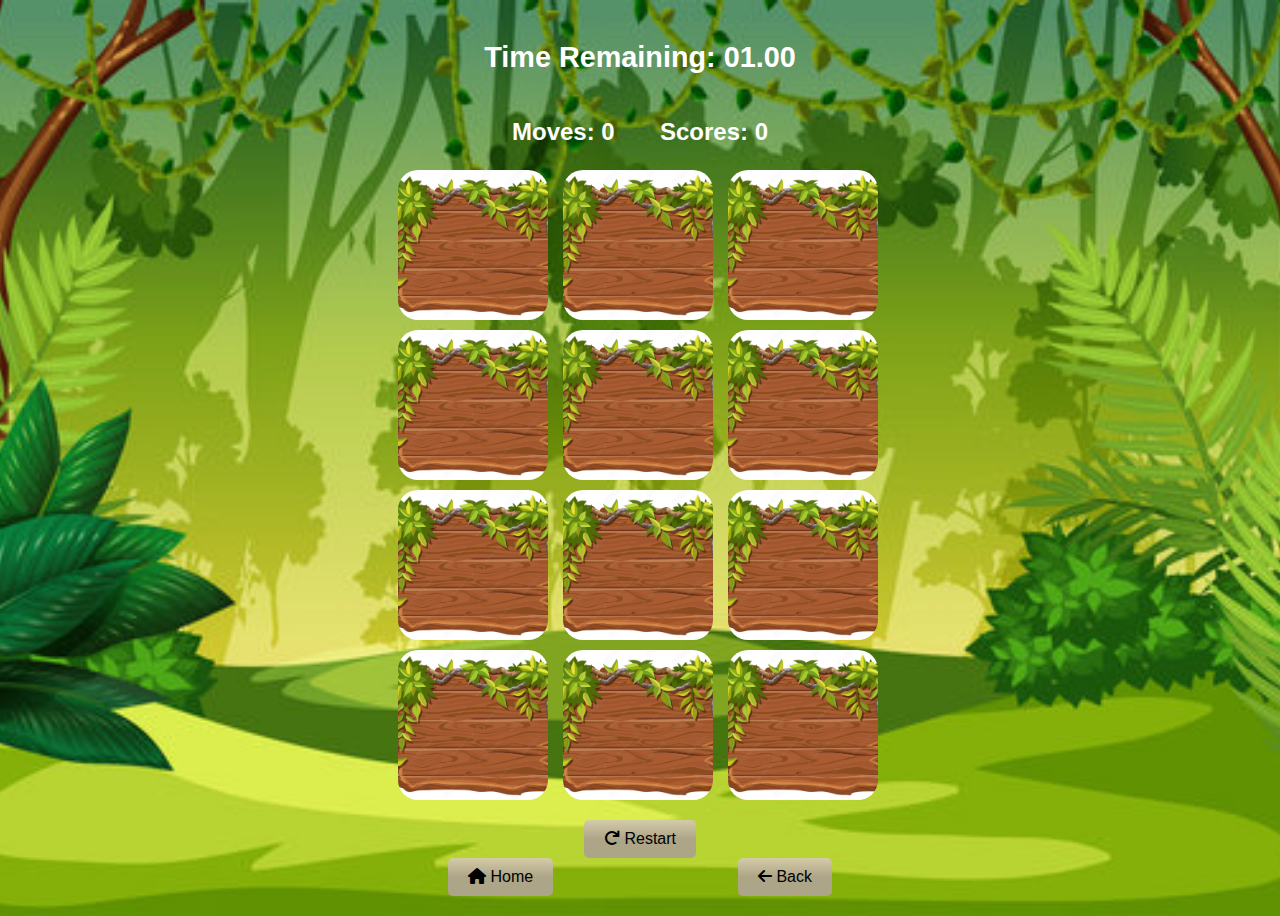
<file: easy.html>
<!DOCTYPE html>
<html lang="en">

<head>
    <meta charset="UTF-8">
    <meta name="viewport" content="width=device-width, initial-scale=1.0">
    <title>Easy Level</title>
    <link rel="stylesheet" href="easy.css">
    <link rel="stylesheet" href="https://cdnjs.cloudflare.com/ajax/libs/font-awesome/6.0.0-beta3/css/all.min.css">

</head>

<body>
    <div id="time-remaining">Time Remaining: 2:00</div>
    <div class="result">
        <p>Moves: <span id="move-counter">0</span></p>
        <p>Scores: <span id="score-counter">0</span></p>
    </div>
    <div id="game-board"></div>
    <div id="controls">
        <div class="restart">
            <button id="restart-button"><i class="fas fa-redo"></i> Restart</button>
        </div>
        <div class="track">
            <button id="home-button"><i class="fas fa-home"></i> Home</button>
            <button id="back-button"><i class="fas fa-arrow-left"></i> Back</button>
        </div>
    </div>

    <!-- Popup Overlay and Box -->
    <div id="popupOverlay" class="popup-overlay">
        <div id="popupBox" class="popup">
            <span id="closePopup" onclick="closePopup()">X</span>
            <div id="popupMessage"></div>
            <div id="fireworksContainer"></div>
        </div>
    </div>
   
    <script src="easy.js"></script>
</body>

</html>
</file>
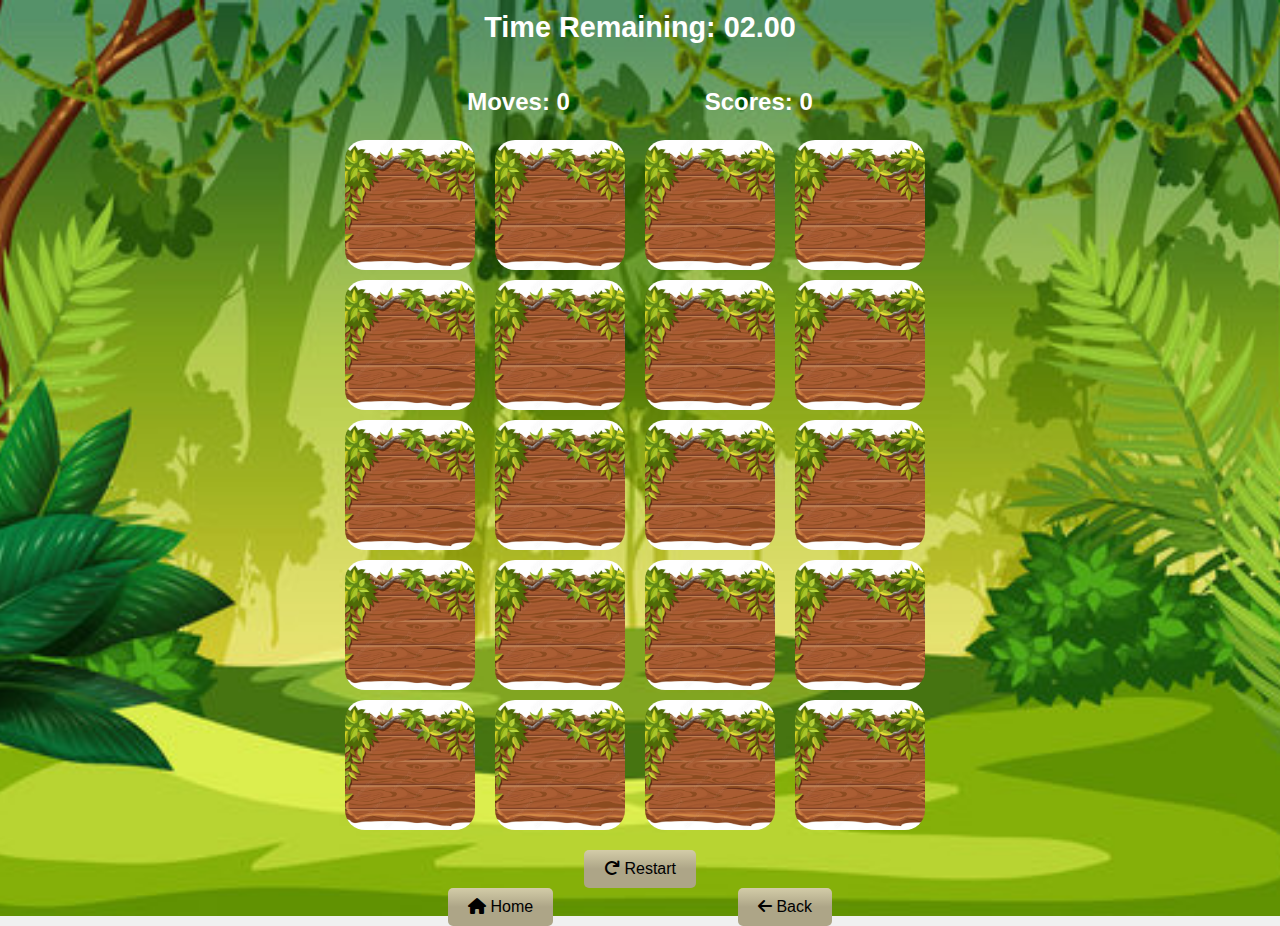
<file: hard.html>
<!DOCTYPE html>
<html lang="en">

<head>
    <meta charset="UTF-8">
    <meta name="viewport" content="width=device-width, initial-scale=1.0">
    <title>Hard Level</title>
    <link rel="stylesheet" href="hard.css">
    <link rel="stylesheet" href="https://cdnjs.cloudflare.com/ajax/libs/font-awesome/6.0.0-beta3/css/all.min.css">

</head>

<body>
    <div id="time-remaining">Time Remaining: 2:00</div>
    <div class="result">
        <p>Moves: <span id="move-counter">0</span></p>
        <p>Scores: <span id="score-counter">0</span></p>
    </div>
    <div id="game-board"></div>
    <div id="controls">
        <div class="restart">
            <button id="restart-button"><i class="fas fa-redo"></i> Restart</button>
        </div>
        <div class="track">
            <button id="home-button"><i class="fas fa-home"></i> Home</button>
            <button id="back-button"><i class="fas fa-arrow-left"></i> Back</button>
        </div>
    </div>

    <!-- Popup Overlay and Box -->
    <div id="popupOverlay" class="popup-overlay">
        <div id="popupBox" class="popup">
            <span id="closePopup" onclick="closePopup()">X</span>
            <div id="popupMessage"></div>
            <div id="fireworksContainer"></div>
        </div>
    </div>
    <script src="hard.js"></script>
</body>

</html>
</file>
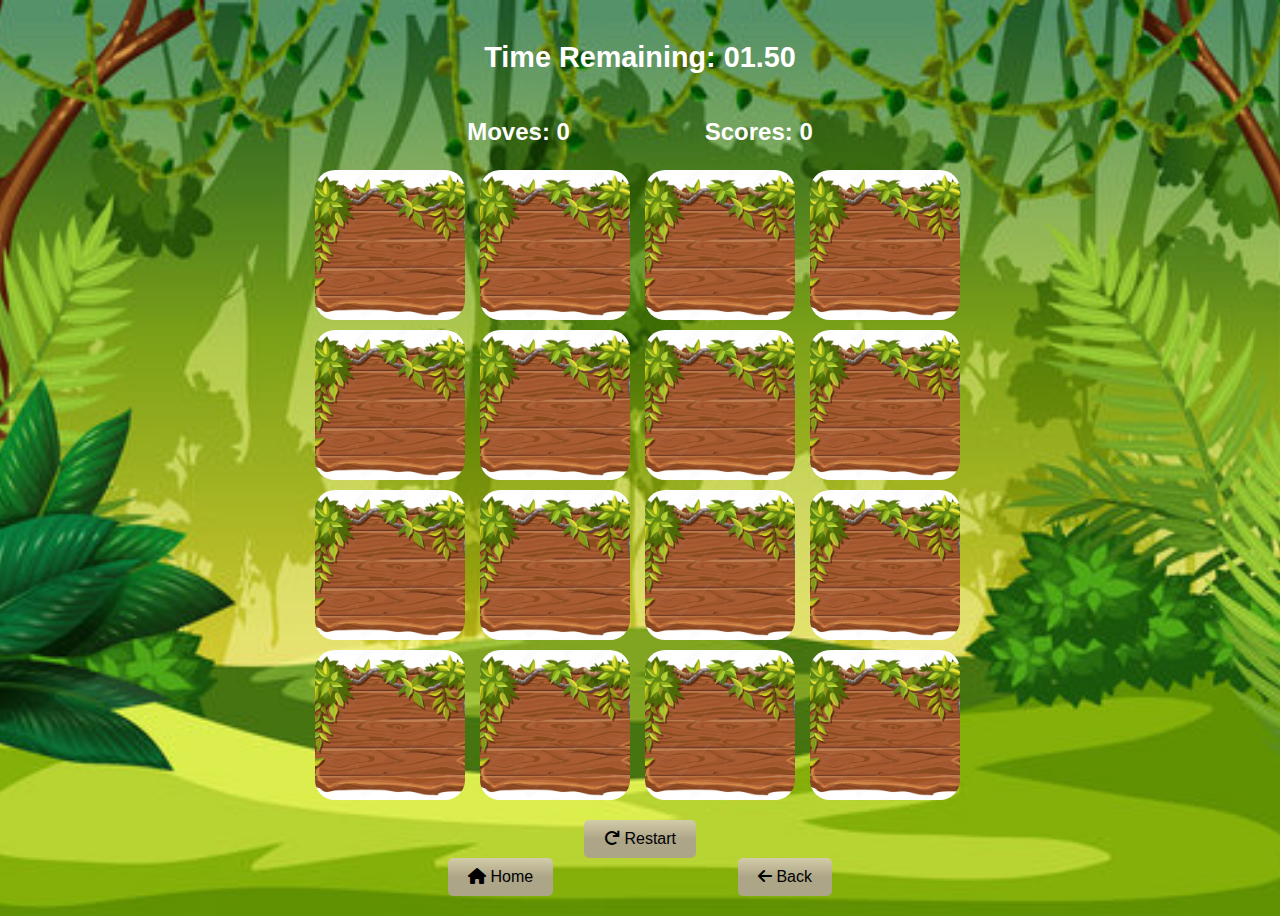
<file: mid.html>
<!DOCTYPE html>
<html lang="en">

<head>
    <meta charset="UTF-8">
    <meta name="viewport" content="width=device-width, initial-scale=1.0">
    <title>Medium Level</title>
    <link rel="stylesheet" href="mid.css">
    <link rel="stylesheet" href="https://cdnjs.cloudflare.com/ajax/libs/font-awesome/6.0.0-beta3/css/all.min.css">

</head>

<body>
    <div id="time-remaining">Time Remaining: 2:00</div>
    <div class="result">
        <p>Moves: <span id="move-counter">0</span></p>
        <p>Scores: <span id="score-counter">0</span></p>
    </div>
    <div id="game-board"></div>
    <div id="controls">
        <div class="restart">
            <button id="restart-button"><i class="fas fa-redo"></i> Restart</button>
        </div>
        <div class="track">
            <button id="home-button"><i class="fas fa-home"></i> Home</button>
            <button id="back-button"><i class="fas fa-arrow-left"></i> Back</button>
        </div>
    </div>

    <!-- Popup Overlay and Box -->
    <div id="popupOverlay" class="popup-overlay">
        <div id="popupBox" class="popup">
            <span id="closePopup" onclick="closePopup()">X</span>
            <div id="popupMessage"></div>
            <div id="fireworksContainer"></div>
        </div>
    </div>
    <script src="mid.js"></script>
</body>

</html>
</file>
<file: easy.css>
body {
    background-image: url('back2.jpeg');
    display: flex;
    flex-direction: column;
    align-items: center;
    justify-content: center;
    font-family: Arial, sans-serif;
    background-color: #f0f0f0;
    background-repeat: no-repeat;
    background-size: cover;
    object-fit: cover;
    height: 100vh;
    background-position: center;

}

#time-remaining {
    margin-top: 20px;
    margin-bottom: 20px;
    font-size: 1.8rem;
    font-weight: bold;
    color: #fff;
}

#game-board {
    display: grid;
    grid-template-columns: repeat(3, 155px);
    grid-gap: 10px;

}

.card {
    width: 150px;
    height: 150px;
    perspective: 1000px;

}

.card-inner {
    position: relative;
    width: 100%;
    height: 100%;
    transform-style: preserve-3d;
    transition: transform 0.6s;
    cursor: pointer;
}

.card.flipped .card-inner {
    transform: rotateY(180deg);
}

.card-front,
.card-back {
    position: absolute;
    width: 100%;
    height: 100%;
    backface-visibility: hidden;
}

.card-front {
    background-image: url('cardPic.jpeg');
    background-color: #bbb;
    display: flex;
    align-items: center;
    justify-content: center;
    font-size: 24px;
    background-repeat: no-repeat;
    object-fit: cover;
    background-position: center;
    background-size: cover;
    border-radius: 20px;


}

.card-back {
    background-color: #fff;
    transform: rotateY(180deg);
    display: flex;
    align-items: center;
    justify-content: center;
    border-radius: 20px;

}

.card-back img {
    width: 100%;
    height: 100%;
    object-fit: cover;
    border-radius: 20px;
}

#controls {
    margin-top: 20px;
}

button {
    padding: 10px 20px;
    font-size: 16px;
    cursor: pointer;
}

/* Pop-up box styling */
.popup {
    display: none;
    position: fixed;
    left: 50%;
    top: 50%;
    transform: translate(-50%, -50%);
    background-color: rgba(255, 255, 255, 0.9);
    padding: 40px;
    border-radius: 20px;
    box-shadow: 0 0 15px rgba(0, 0, 0, 0.5);
    z-index: 1000;
    text-align: center;
    width: 400px;
}

.popup-overlay {
    display: none;
    position: fixed;
    top: 0;
    left: 0;
    width: 100%;
    height: 100%;
    background-color: rgba(0, 0, 0, 0.5);
    z-index: 999;
}

.popup #closePopup {
    position: absolute;
    top: 10px;
    right: 10px;
    cursor: pointer;
    font-size: 20px;
}

#fireworksContainer {
    position: absolute;
    width: 100%;
    height: 100%;
    left: 0;
    top: 0;
    pointer-events: none;
}

.firework {
    position: absolute;
    width: 5px;
    height: 5px;
    background-color: #ff6347;
    border-radius: 50%;
    opacity: 0;
    animation: explode 7s ease-out forwards;
}

@keyframes explode {
    0% {
        opacity: 1;
        transform: scale(1);
    }
    100% {
        opacity: 0;
        transform: scale(10);
    }
}

.popup #popupMessage {
    font-size: 2rem;
    font-weight: bold;
    color: #333;
}

.track {
    width: 30vw;
    display: flex;
    justify-content: space-between;
    margin: auto;

}

.result {
    width: 20vw;
    display: flex;
    justify-content: space-between;
    font-weight: bold;
    font-size: 1.5rem;
    color: #fff;
}

.track button,
#restart-button {
    border-radius: 5px;
    border: none;
    background: linear-gradient(#D3CCA8, #ADA587, #ADA587)
}

.restart {
    width: 50vw;
    display: flex;
    justify-content: center;
}

/* Media Queries */
@media (max-width: 1200px) {
    #game-board {
        grid-template-columns: repeat(3, 130px);
        grid-gap: 8px;
    }

    .card {
        width: 125px;
        height: 125px;
    }
}

@media (max-width: 992px) {
    #game-board {
        grid-template-columns: repeat(3, 120px);
        grid-gap: 8px;
    }

    .card {
        width: 110px;
        height: 110px;
    }

    .track,
    .restart {
        width: 60vw;
    }
}

@media (max-width: 768px) {
    #game-board {
        grid-template-columns: repeat(3, 100px);
        grid-gap: 5px;

    }

    .card {
        width: 100px;
        height: 100px;
    }

    .track,
    .restart {
        width: 80vw;
    }

    .result {
        font-size: 1.2rem;

    }
}

@media (max-width: 576px) {
    #game-board {
        grid-template-columns: repeat(3, 90px);
        grid-column-gap: 2px;
        grid-row-gap: 3px;

    }

    .card {
        width: 85px;
        height: 85px;
    }

    .track,
    .restart {
        width: 90vw;
    }

    #time-remaining {
        font-size: 1.2rem;
    }

    button {
        padding: 8px 16px;
        font-size: 14px;
    }

    .result {
        width: 50vw;
    }
    .popup {
        width: 250px;
    }
}
</file>
<file: hard.css>
body {
    background-image: url('back2.jpeg');
    display: flex;
    flex-direction: column;
    align-items: center;
    justify-content: center;
    font-family: Arial, sans-serif;
    background-color: #f0f0f0;
    background-repeat: no-repeat;
    background-size: cover;
    object-fit: cover;
    height: 100vh;
    background-position: center;

}

#time-remaining {
    margin-top: 20px;
    margin-bottom: 20px;
    font-size: 1.8rem;
    font-weight: bold;
    color: #fff;
}

#game-board {
    display: grid;
    grid-template-columns: repeat(4, 140px);
    grid-gap: 10px;

}

.card {
    width: 130px;
    height: 130px;
    perspective: 1000px;

}

.card-inner {
    position: relative;
    width: 100%;
    height: 100%;
    transform-style: preserve-3d;
    transition: transform 0.6s;
    cursor: pointer;
}

.card.flipped .card-inner {
    transform: rotateY(180deg);
}

.card-front,
.card-back {
    position: absolute;
    width: 100%;
    height: 100%;
    backface-visibility: hidden;
}

.card-front {
    background-image: url('cardPic.jpeg');
    background-color: #bbb;
    display: flex;
    align-items: center;
    justify-content: center;
    font-size: 24px;
    background-repeat: no-repeat;
    object-fit: cover;
    background-position: center;
    background-size: cover;
    border-radius: 20px;


}

.card-back {
    background-color: #fff;
    transform: rotateY(180deg);
    display: flex;
    align-items: center;
    justify-content: center;
    border-radius: 20px;

}

.card-back img {
    width: 100%;
    height: 100%;
    object-fit: cover;
    border-radius: 20px;
}

#controls {
    margin-top: 20px;
}

button {
    padding: 10px 20px;
    font-size: 16px;
    cursor: pointer;
}

/* Pop-up box styling */
.popup {
    display: none;
    position: fixed;
    left: 50%;
    top: 50%;
    transform: translate(-50%, -50%);
    background-color: rgba(255, 255, 255, 0.9);
    padding: 40px;
    border-radius: 20px;
    box-shadow: 0 0 15px rgba(0, 0, 0, 0.5);
    z-index: 1000;
    text-align: center;
    width: 400px;
}

.popup-overlay {
    display: none;
    position: fixed;
    top: 0;
    left: 0;
    width: 100%;
    height: 100%;
    background-color: rgba(0, 0, 0, 0.5);
    z-index: 999;
}

.popup #closePopup {
    position: absolute;
    top: 10px;
    right: 10px;
    cursor: pointer;
    font-size: 20px;
}

#fireworksContainer {
    position: absolute;
    width: 100%;
    height: 100%;
    left: 0;
    top: 0;
    pointer-events: none;
}

.firework {
    position: absolute;
    width: 5px;
    height: 5px;
    background-color: #ff6347;
    border-radius: 50%;
    opacity: 0;
    animation: explode 7s ease-out forwards;
}

@keyframes explode {
    0% {
        opacity: 1;
        transform: scale(1);
    }
    100% {
        opacity: 0;
        transform: scale(10);
    }
}

.popup #popupMessage {
    font-size: 2rem;
    font-weight: bold;
    color: #333;
}

.track {
    width: 30vw;
    display: flex;
    justify-content: space-between;
    margin: auto;

}

.result {
    width: 27vw;
    display: flex;
    justify-content: space-between;
    font-weight: bold;
    font-size: 1.5rem;
    color: #fff;
}

.track button,
#restart-button {
    border-radius: 5px;
    border: none;
    background: linear-gradient(#D3CCA8, #ADA587, #ADA587)
}

.restart {
    width: 50vw;
    display: flex;
    justify-content: center;
}

/* Media Queries */
@media (max-width: 1200px) {
    #game-board {
        grid-template-columns: repeat(4, 130px);
        grid-gap: 8px;
    }

    .card {
        width: 125px;
        height: 125px;
    }
}

@media (max-width: 992px) {
    #game-board {
        grid-template-columns: repeat(4, 120px);
        grid-gap: 8px;
    }

    .card {
        width: 110px;
        height: 110px;
    }

    .track,
    .restart {
        width: 60vw;
    }
}

@media (max-width: 768px) {
    #game-board {
        grid-template-columns: repeat(4, 100px);
        grid-gap: 5px;

    }

    .card {
        width: 100px;
        height: 100px;
    }

    .track,
    .restart {
        width: 80vw;
    }

    .result {
        font-size: 1.2rem;

    }
}

@media (max-width: 576px) {
    #game-board {
        grid-template-columns: repeat(4, 85px);
        grid-column-gap: 2px;
        grid-row-gap: 3px;

    }

    .card {
        width: 85px;
        height: 85px;
    }

    .track,
    .restart {
        width: 90vw;
    }

    #time-remaining {
        font-size: 1.2rem;
    }

    button {
        padding: 8px 16px;
        font-size: 14px;
    }

    .result {
        width: 50vw;
    }

    .popup {
        width: 250px;
    }
}

@media (max-width: 480px) {
    #game-board {
        grid-template-columns: repeat(4, 70px);
        grid-gap: 2px;
    }

    .card {
        width: 70px;
        height: 70px;
    }

    .track,
    .restart {
        width: 95vw;
    }

    #time-remaining {
        font-size: 1rem;
    }

    button {
        padding: 6px 12px;
        font-size: 12px;
    }

    .result {
        width: 60vw;
        font-size: 1rem;
    }

    .popup {
        width: 200px;
        padding: 20px;
    }

    .popup #popupMessage {
        font-size: 1.5rem;
    }
}

@media (max-width: 320px) {
    #game-board {
        grid-template-columns: repeat(4, 55px);
        grid-gap: 1px;
    }

    .card {
        width: 55px;
        height: 55px;
    }

    .track,
    .restart {
        width: 95vw;
    }

    #time-remaining {
        font-size: 0.8rem;
    }

    button {
        padding: 4px 8px;
        font-size: 10px;
    }

    .result {
        width: 70vw;
        font-size: 0.8rem;
    }

    .popup {
        width: 150px;
        padding: 10px;
    }

    .popup #popupMessage {
        font-size: 1.2rem;
    }
}
</file>
<file: mid.css>
body {
    background-image: url('back2.jpeg');
    display: flex;
    flex-direction: column;
    align-items: center;
    justify-content: center;
    font-family: Arial, sans-serif;
    background-color: #f0f0f0;
    background-repeat: no-repeat;
    background-size: cover;
    object-fit: cover;
    height: 100vh;
    background-position: center;

}

#time-remaining {
    margin-top: 20px;
    margin-bottom: 20px;
    font-size: 1.8rem;
    font-weight: bold;
    color: #fff;
}

#game-board {
    display: grid;
    grid-template-columns: repeat(4, 155px);
    grid-gap: 10px;

}

.card {
    width: 150px;
    height: 150px;
    perspective: 1000px;

}

.card-inner {
    position: relative;
    width: 100%;
    height: 100%;
    transform-style: preserve-3d;
    transition: transform 0.6s;
    cursor: pointer;
}

.card.flipped .card-inner {
    transform: rotateY(180deg);
}

.card-front,
.card-back {
    position: absolute;
    width: 100%;
    height: 100%;
    backface-visibility: hidden;
}

.card-front {
    background-image: url('cardPic.jpeg');
    background-color: #bbb;
    display: flex;
    align-items: center;
    justify-content: center;
    font-size: 24px;
    background-repeat: no-repeat;
    object-fit: cover;
    background-position: center;
    background-size: cover;
    border-radius: 20px;


}

.card-back {
    background-color: #fff;
    transform: rotateY(180deg);
    display: flex;
    align-items: center;
    justify-content: center;
    border-radius: 20px;

}

.card-back img {
    width: 100%;
    height: 100%;
    object-fit: cover;
    border-radius: 20px;
}

#controls {
    margin-top: 20px;
}

button {
    padding: 10px 20px;
    font-size: 16px;
    cursor: pointer;
}

/* Pop-up box styling */
.popup {
    display: none;
    position: fixed;
    left: 50%;
    top: 50%;
    transform: translate(-50%, -50%);
    background-color: rgba(255, 255, 255, 0.9);
    padding: 40px;
    border-radius: 20px;
    box-shadow: 0 0 15px rgba(0, 0, 0, 0.5);
    z-index: 1000;
    text-align: center;
    width: 400px;
}

.popup-overlay {
    display: none;
    position: fixed;
    top: 0;
    left: 0;
    width: 100%;
    height: 100%;
    background-color: rgba(0, 0, 0, 0.5);
    z-index: 999;
}

.popup #closePopup {
    position: absolute;
    top: 10px;
    right: 10px;
    cursor: pointer;
    font-size: 20px;
}

#fireworksContainer {
    position: absolute;
    width: 100%;
    height: 100%;
    left: 0;
    top: 0;
    pointer-events: none;
}

.firework {
    position: absolute;
    width: 5px;
    height: 5px;
    background-color: #ff6347;
    border-radius: 50%;
    opacity: 0;
    animation: explode 7s ease-out forwards;
}

@keyframes explode {
    0% {
        opacity: 1;
        transform: scale(1);
    }
    100% {
        opacity: 0;
        transform: scale(10);
    }
}

.popup #popupMessage {
    font-size: 2rem;
    font-weight: bold;
    color: #333;
}

.track {
    width: 30vw;
    display: flex;
    justify-content: space-between;
    margin: auto;

}

.result {
    width: 27vw;
    display: flex;
    justify-content: space-between;
    font-weight: bold;
    font-size: 1.5rem;
    color: #fff;
}

.track button,
#restart-button {
    border-radius: 5px;
    border: none;
    background: linear-gradient(#D3CCA8, #ADA587, #ADA587)
}

.restart {
    width: 50vw;
    display: flex;
    justify-content: center;
}

/* Media Queries */
@media (max-width: 1200px) {
    #game-board {
        grid-template-columns: repeat(4, 130px);
        grid-gap: 8px;
    }

    .card {
        width: 125px;
        height: 125px;
    }
}

@media (max-width: 992px) {
    #game-board {
        grid-template-columns: repeat(4, 120px);
        grid-gap: 8px;
    }

    .card {
        width: 110px;
        height: 110px;
    }

    .track,
    .restart {
        width: 60vw;
    }
}

@media (max-width: 768px) {
    #game-board {
        grid-template-columns: repeat(4, 100px);
        grid-gap: 5px;

    }

    .card {
        width: 100px;
        height: 100px;
    }

    .track,
    .restart {
        width: 80vw;
    }

    .result {
        font-size: 1.2rem;

    }
}

@media (max-width: 576px) {
    #game-board {
        grid-template-columns: repeat(4, 85px);
        grid-column-gap: 2px;
        grid-row-gap: 3px;

    }

    .card {
        width: 85px;
        height: 85px;
    }

    .track,
    .restart {
        width: 90vw;
    }

    #time-remaining {
        font-size: 1.2rem;
    }

    button {
        padding: 8px 16px;
        font-size: 14px;
    }

    .result {
        width: 50vw;
    }

    .popup {
        width: 250px;
    }
}

@media (max-width: 480px) {
    #game-board {
        grid-template-columns: repeat(4, 70px);
        grid-gap: 2px;
    }

    .card {
        width: 70px;
        height: 70px;
    }

    .track,
    .restart {
        width: 95vw;
    }

    #time-remaining {
        font-size: 1rem;
    }

    button {
        padding: 6px 12px;
        font-size: 12px;
    }

    .result {
        width: 60vw;
        font-size: 1rem;
    }

    .popup {
        width: 200px;
        padding: 20px;
    }

    .popup #popupMessage {
        font-size: 1.5rem;
    }
}

@media (max-width: 320px) {
    #game-board {
        grid-template-columns: repeat(4, 55px);
        grid-gap: 1px;
    }

    .card {
        width: 55px;
        height: 55px;
    }

    .track,
    .restart {
        width: 95vw;
    }

    #time-remaining {
        font-size: 0.8rem;
    }

    button {
        padding: 4px 8px;
        font-size: 10px;
    }

    .result {
        width: 70vw;
        font-size: 0.8rem;
    }

    .popup {
        width: 150px;
        padding: 10px;
    }

    .popup #popupMessage {
        font-size: 1.2rem;
    }
}
</file>
